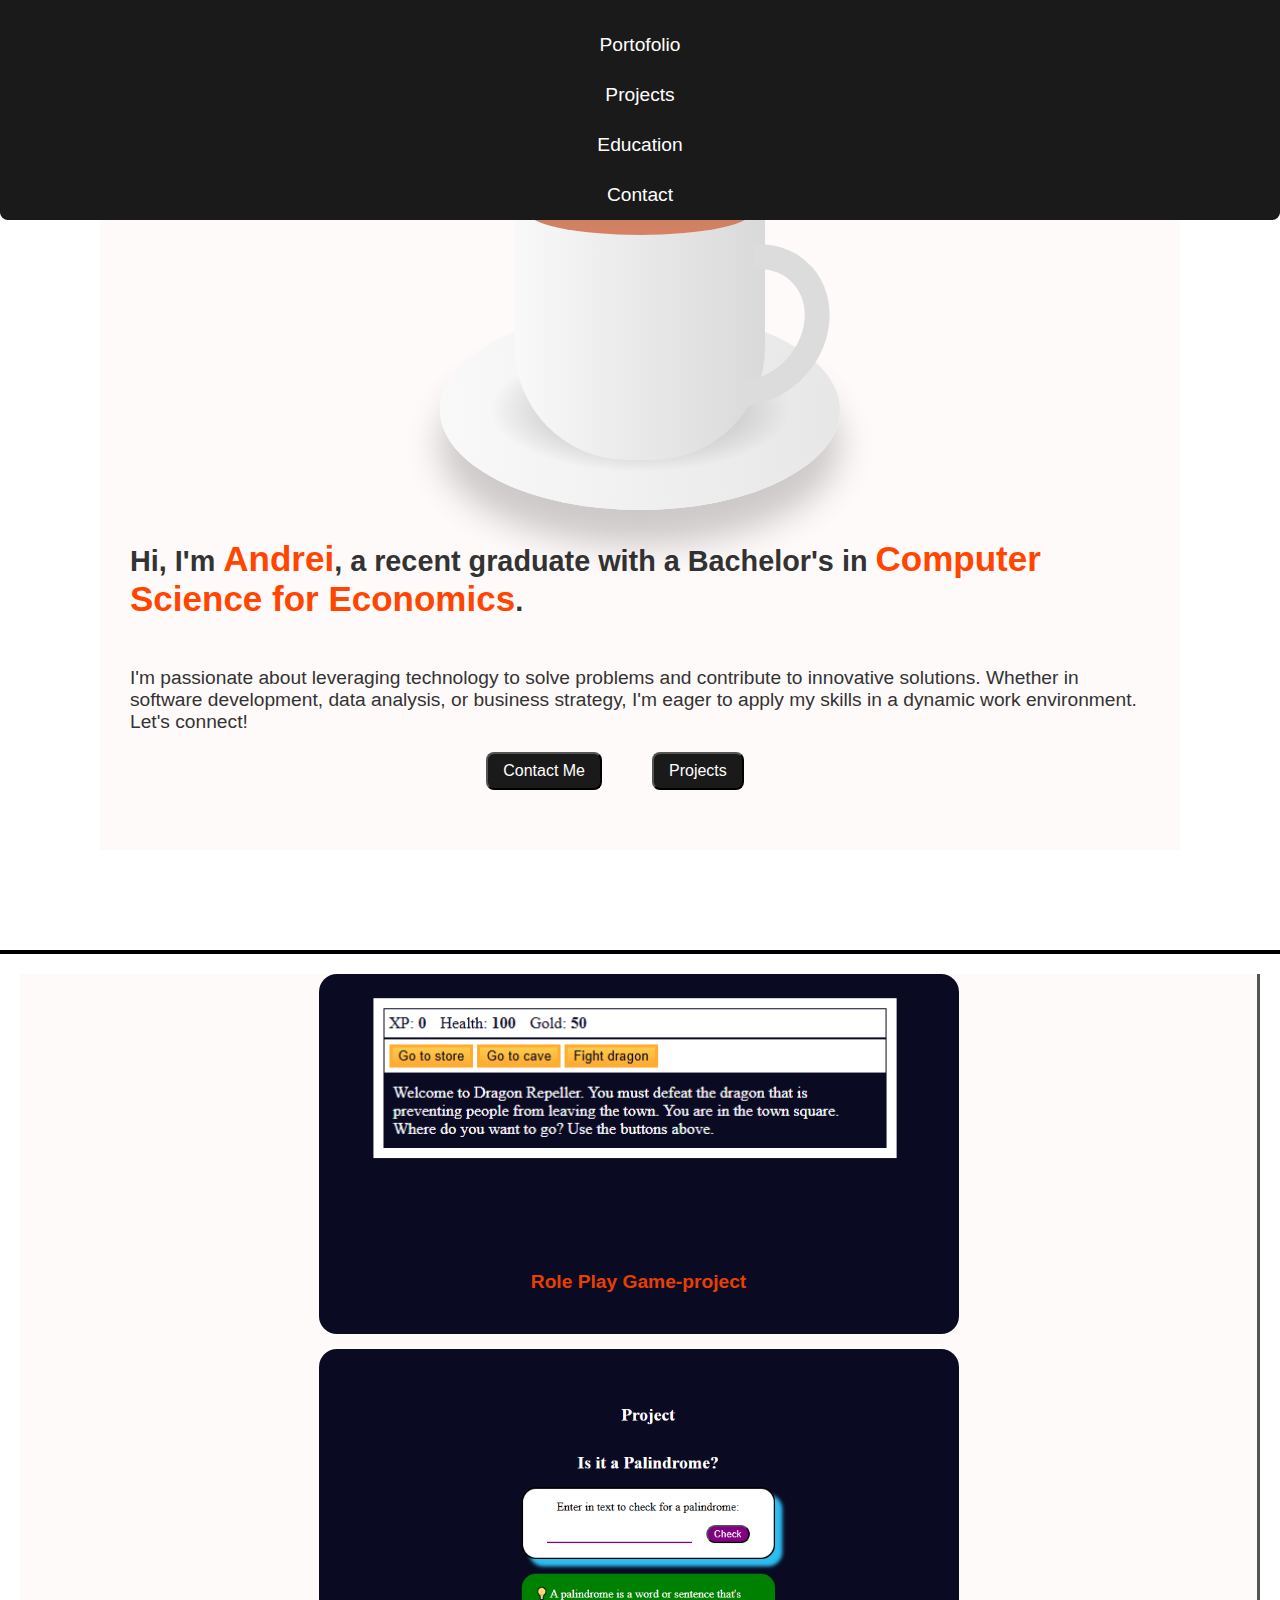
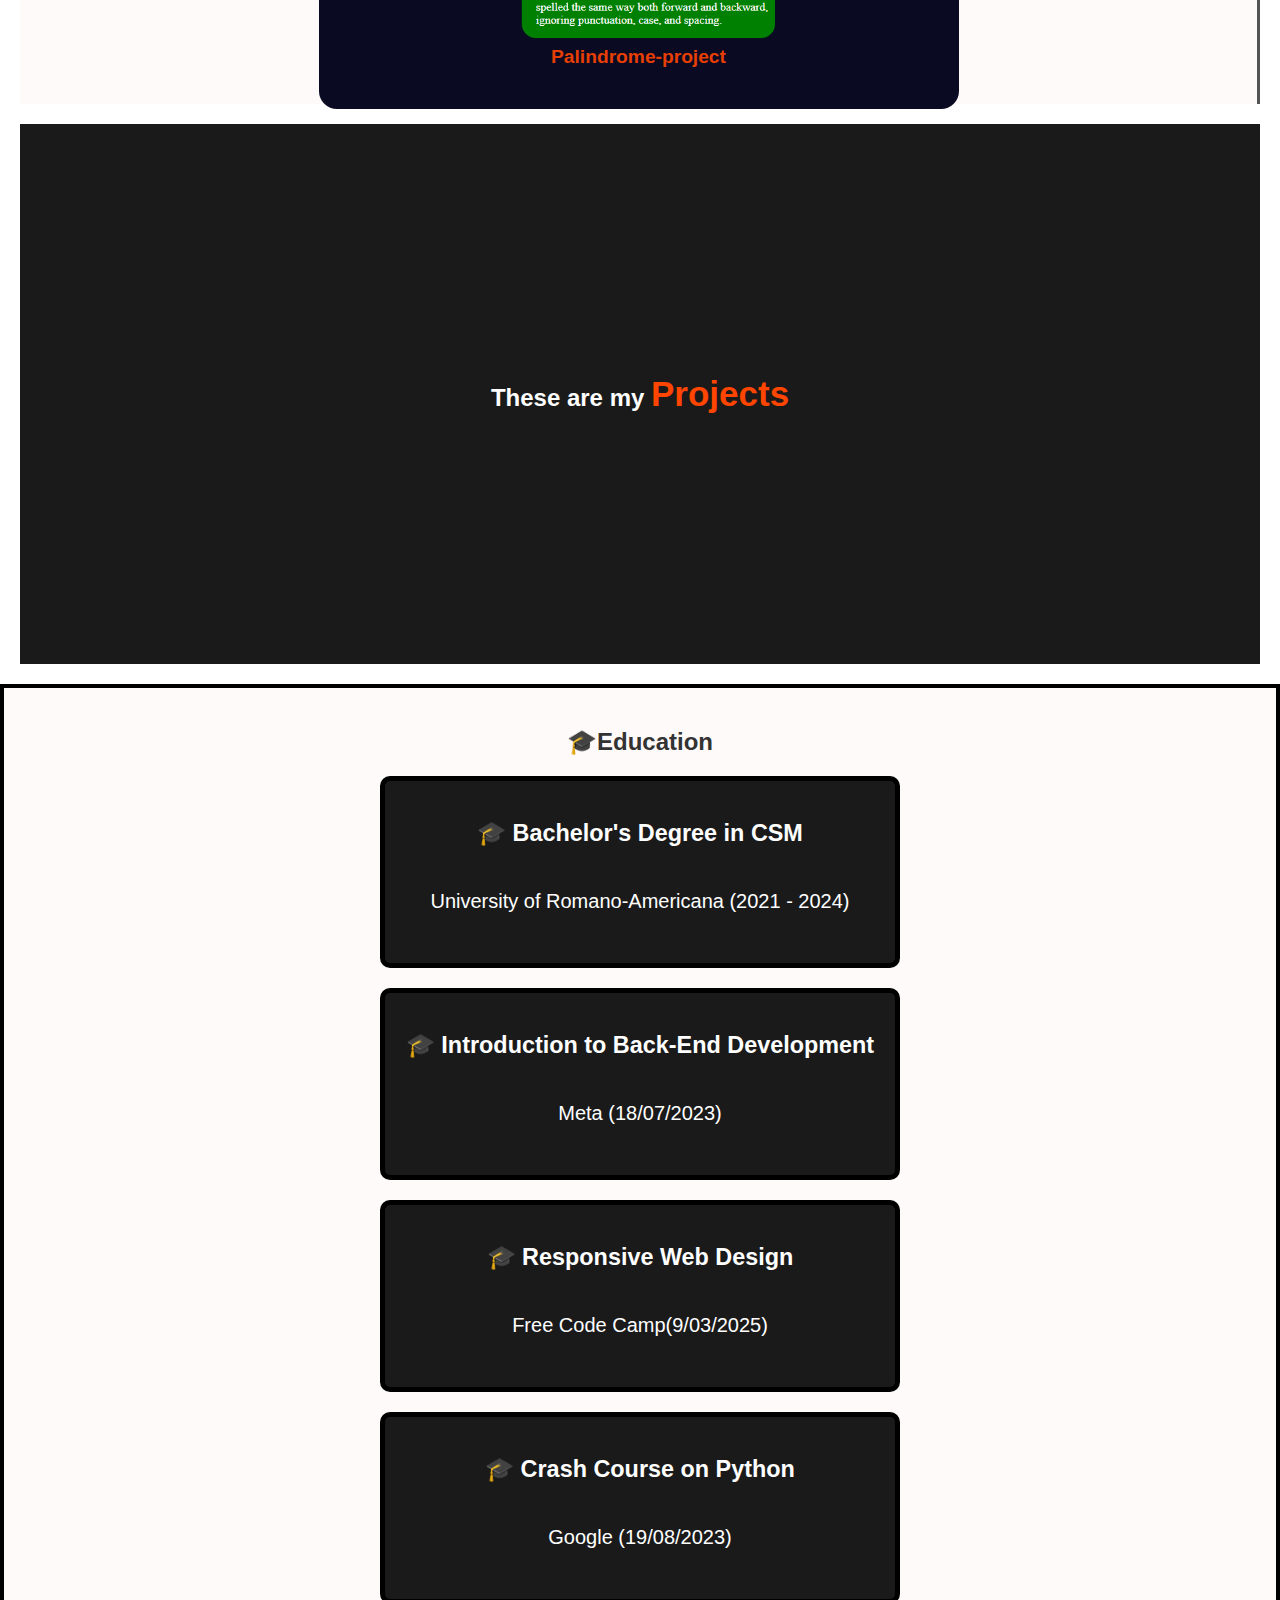
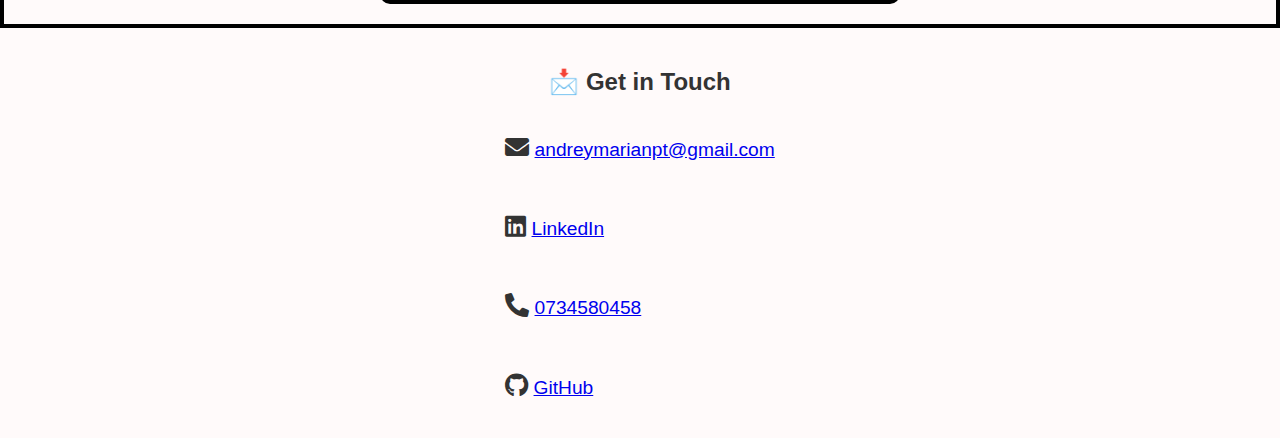
<file: index.html>
<!DOCTYPE html>
<html lang="en">
<head>
  <meta charset="UTF-8" />
    <meta name="viewport" content="width=device-width, initial-scale=1.0" />
<link href="https://fonts.googleapis.com/css?family=Anton%7CBaskervville%7CRaleway&display=swap" rel="stylesheet"/>
    <link rel="stylesheet" href="https://cdnjs.cloudflare.com/ajax/libs/font-awesome/5.15.4/css/all.min.css">
    <link rel="stylesheet" href="Portofoli_webPape.css"></link>
    <title>Web Page Portfolio</title>
</head> 


<body>
    <header class="hero">
      <nav id="navbar">
        <ul>
      <a class="nav-link" href="#main-content"><li>Portofolio</li></a>
      <a class="nav-link" href="#Project-section"><li>Projects</li></a>
      <a class="nav-link" href="#Education-section"><li>Education</li></a>
      <a class="nav-link" href="#Contact"><li>Contact</li></a>
          <ul> 
      </nav>
</header>
<main>
<section id="main-content">
<div class="about-me">
<div class="welcome-paragraph coffe">
    <div class="container">
        <div class="plate"></div>
        <div class="cup">
          <div class="top">
            <div class="vapour">
              <span style="--i:1;"></span>
              <span style="--i:3;"></span>
              <span style="--i:16;"></span>
              <span style="--i:5;"></span>
              <span style="--i:13;"></span>
              <span style="--i:20;"></span>
              <span style="--i:6;"></span>
              <span style="--i:7;"></span>
              <span style="--i:10;"></span>
              <span style="--i:8;"></span>
              <span style="--i:17;"></span>
              <span style="--i:11;"></span>
              <span style="--i:12;"></span>
              <span style="--i:14;"></span>
              <span style="--i:2;"></span>
              <span style="--i:9;"></span>
              <span style="--i:15;"></span>
              <span style="--i:4;"></span>
              <span style="--i:19;"></span>
            </div>
            <div class="circle">
              <div class="tea"></div>
            </div>
          </div>
        </div>
        <div class="handle"></div>
      </div>
</div>


<div class="welcome-paragraph">
  <h3> Hi, I'm <span  class="Important-words">Andrei</span>, a recent graduate with a Bachelor's in <span  class="Important-words">Computer Science for Economics</span>.
  </h3>
  <p>I'm passionate about leveraging technology to solve problems and contribute to innovative solutions. Whether in software development, data analysis, or business strategy, I'm eager to apply my skills in a dynamic work environment. Let's connect!</p>
     <div class="buttons">
      <a href="#Contact"><button class="button contactMe">Contact Me</button></a>
      <a href="#Project-section"><button class="button Projects">Projects</button></a>
  </div>
</div>

 
</div>
</section>


<section id="Project-section">

  <div class="Projects-container" >
    <div class="Project-part">
      <a class="project-tile" href="rpg_game/"><img src="rpg_game/rpg.PNG" style="max-width: 30.6vw; height:42vh;" ></a>
      <h2 class="text-description">Role Play Game-project</h2>
      
    </div>
    <div class="Project-part">
    <a class="project-tile" href="Palindrome/"><img src="Palindrome/palindrome.png" style="max-width: 30.6vw; height: 42vh;"></a>
    <h2 class="text-description">Palindrome-project</h2>
  </div>
  </div>
<div class="Project-description">
  <h2>These are my <span class="Important-words" class="Important-words">Projects</span></h2>
</div>
</section>

<section id="Education-section">
  <h2>🎓Education</h2>
  <div id="container-Education">
 <a href="MARIAN_ANDREI.pdf" class="certificate-link"  target="_blank">
<div class="event">
    <h3>🎓 Bachelor's Degree in CSM</h3>
    <p>University of Romano-Americana (2021 - 2024)</p>
</div>
</a>
<a href="https://coursera.org/share/2860b9974a18bd6547139c3c5ffaa376" class="certificate-link" target="_blank">
<div class="event">
    <h3>🎓 Introduction to Back-End Development</h3>
    <p>Meta (18/07/2023)</p>
</div>
</a>
<a href="https://www.freecodecamp.org/certification/AndreyMarian/responsive-web-design" class="certificate-link" target="_blank">
<div class="event">
  <h3>🎓 Responsive Web Design</h3>
    <p>Free Code Camp(9/03/2025)</p>
</div>
</a>
<a href="https://coursera.org/share/dc5ed6aa15c3110e957b0a73c88249a0" class="certificate-link" target="_blank">
<div class="event">
  <h3>🎓 Crash Course on Python</h3>
    <p>Google (19/08/2023)</p>
</div>
</a>
</div>
</section>

<footer id="Contact">
  <h2>📩 Get in Touch</h2>
  <div class="contact-container">
    <div class="contact-em">
      <p>
        <i class="fas fa-envelope"></i>
        <a href="mailto:andreymarianpt@gmail.com">andreymarianpt@gmail.com</a>
      </p>
    </div>
    <div class="contact-em">
      <p>
        <i class="fab fa-linkedin"></i>
        <a href="https://www.linkedin.com/in/andrei-marian-2327a2223/" target="_blank">LinkedIn</a>
      </p>
    </div>
    <div class="contact-em">
      <p>
        <i class="fas fa-phone-alt"></i>
        <a href="tel:0734580458">0734580458</a>
      </p>
    </div>
    <div class="contact-em">
      <p>
        <i class="fab fa-github"></i>
        <a href="https://github.com/AndreyMarianPT/myPortofolio" target="_blank">GitHub</a>
      </p>
    </div>
  </div>
</footer>


</main>
</body>
</file>
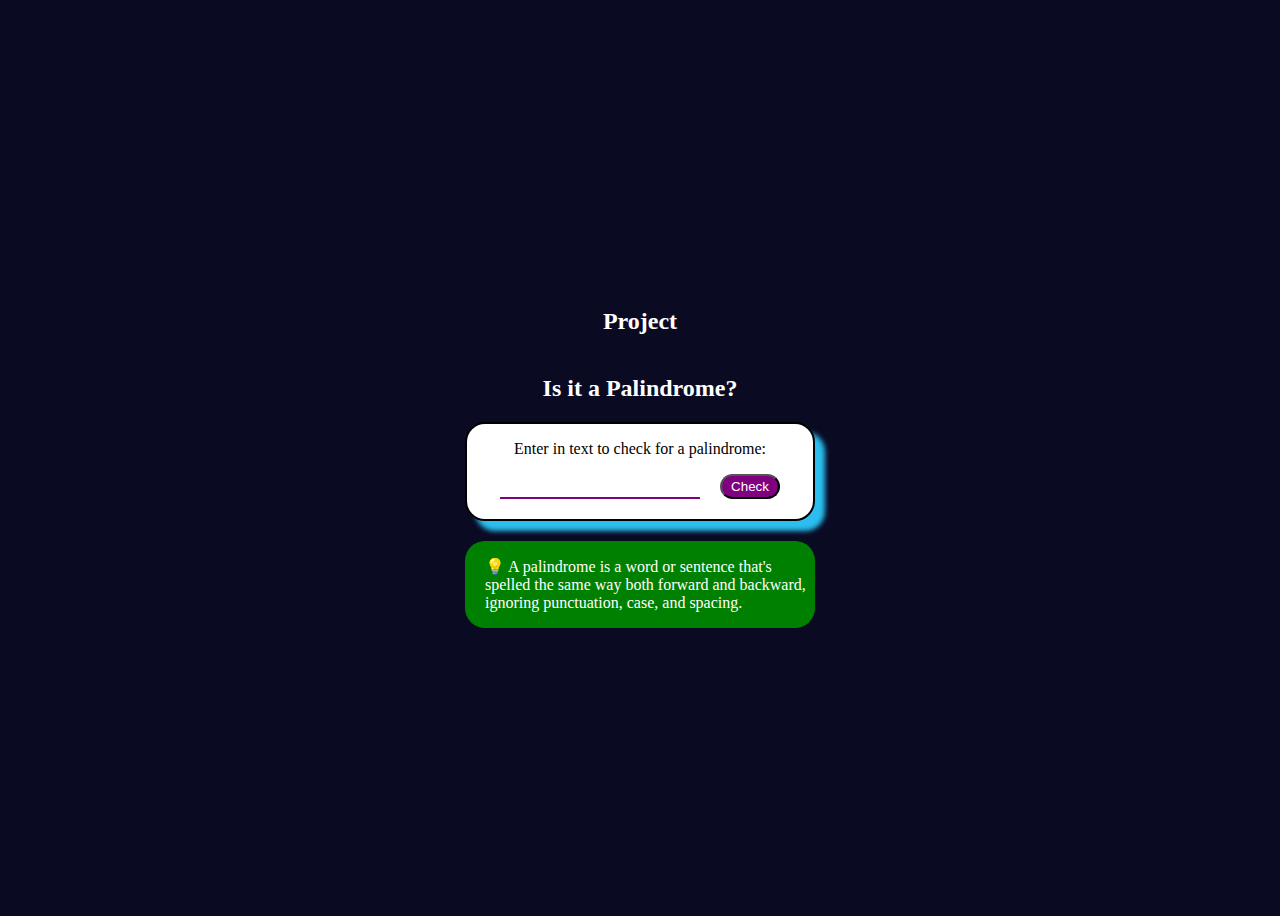
<file: Palindrome/index.html>
<!DOCTYPE html>
<html>
<meta charset="UTF-8" />
    <meta name="viewport" content="width=device-width, initial-scale=1.0" />
<link rel="stylesheet" href="palindrome_project.css">
<head>
</head>

<body>
  <main id="container">
<section id="center-page">
<div class="center-container">
<h2>Project</h2>
</div>
<div class="center-container">
<h2>Is it a Palindrome?</h2>
</div>
<div class="polindrom">
  <p id="result">Enter in text to check for a palindrome:</p>
  <div class="Important">
  <input id="text-input">
  <button id="check-btn">Check</button>
  </div>
</div>
<div id="Pharagraph">
  <p id="text"><span role="img" aria-label="light-bulb">💡</span>
A palindrome is a word or sentence that's spelled the same way both forward and backward, ignoring punctuation, case, and spacing.
  </p>
</div>
</section>
</main>
</body>

<script src="palindrome.js"></script>
</html>
</file>
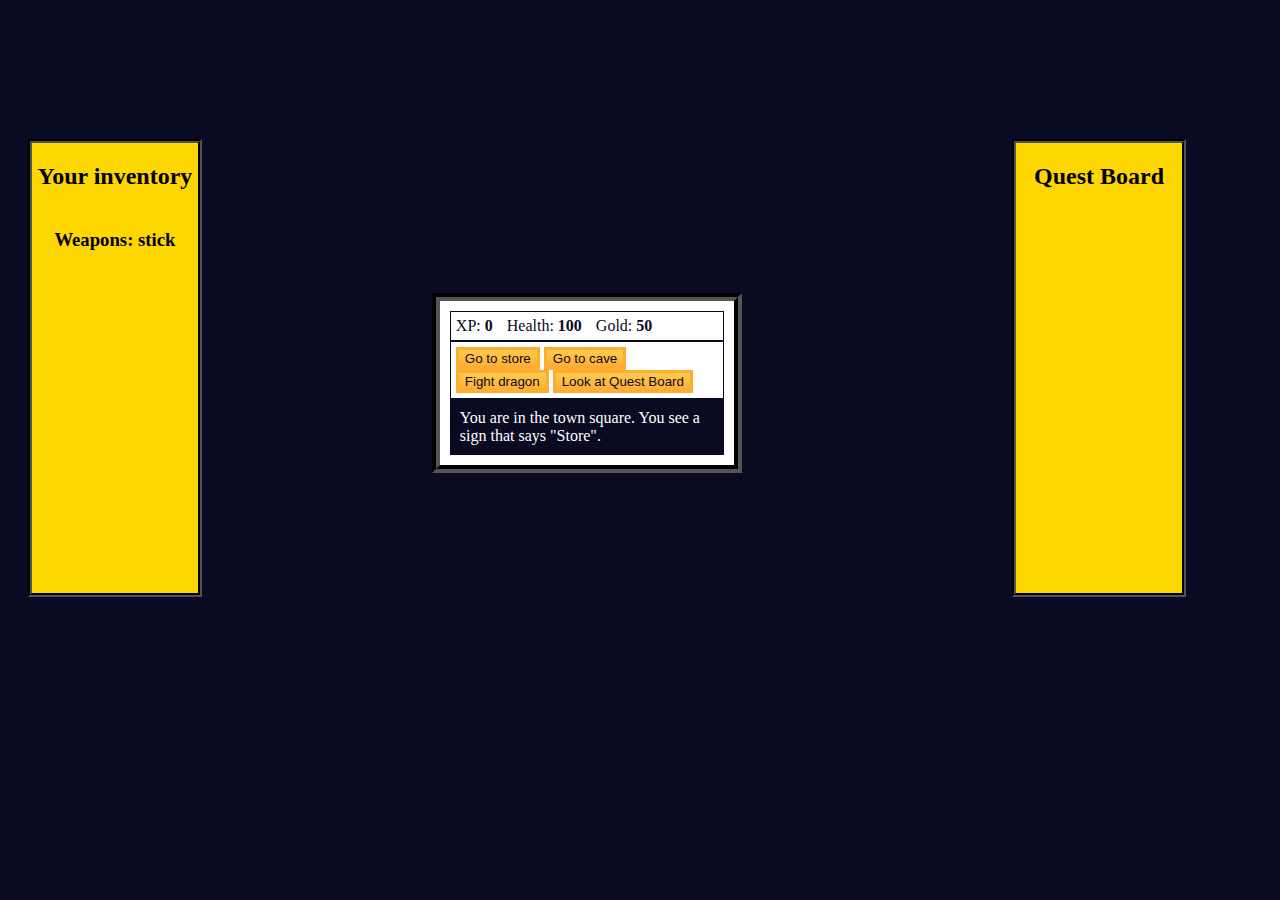
<file: rpg_game/index.html>
<!DOCTYPE html>
<html lang="en">
  <head>
    <meta charset="utf-8">
    <link rel="stylesheet" href="rpg.css">
    <title>RPG - Dragon Repeller</title>
  </head>
  <body>
    <section id="The-games">
      <div class="Menu">
      <div id="Your-items">
        <h2>Your inventory</h2>
        <h3 id="items"></h3>
        <p id="Items-Description"></p>
      </div>
      </div>
    <div id="game">
      <div id="stats">
        <span class="stat">XP: <strong><span id="xpText">0</span></strong></span>
        <span class="stat">Health: <strong><span id="healthText">100</span></strong></span>
        <span class="stat">Gold: <strong><span id="goldText">50</span></strong></span>
      </div>
      <div id="controls">
        <button id="button1">Go to store</button>
        <button id="button2">Go to cave</button>
        <button id="button3">Fight dragon</button>
      </div>
      <div id="monsterStats">
        <span class="stat">Monster Name: <strong><span id="monsterName"></span></strong></span>
        <span class="stat">Health: <strong><span id="monsterHealth"></span></strong></span>
      </div>
      <div id="text">
        Welcome to Dragon Repeller. You must defeat the dragon that is preventing people from leaving the town. You are in the town square. Where do you want to go? Use the buttons above.
      </div>
    </div>
    <div class="Menu">
    <div id="quest-choice">
    <h2>Quest Board</h2>
    <h3 id="quest"></h3>
    <p id="quest-Description"></p>
    </div>
    </div>
    </section>
    <script src="./rpg.js"></script>
  </body>
</html>
</file>
<file: Portofoli_webPape.css>
:root{
    --background-style: #1A1A1A;
    --background-text: #FFFAFA;  
    --background-hover: #3498DB; 
    --card-bg: #2C2C2C;         
    --hover-glow: rgba(52, 152, 219, 0.5); 
    --color-text:white;
    --color-text-important:orangered;
      
      }
      
      
      
      html{
        box-sizing: border-box;
  
      }
      *{
        box-sizing:inherit;
        list-style-type: none;
      }
      body{
        font-family: 'Inter', sans-serif; 
        color: #333; 
        margin:0;
        padding:0;
      }
     
       h3 {
        font-family: 'Poppins', sans-serif;  
        font-weight: 700;
      }
      
      #navbar{  
        display: flex;
        justify-content: flex-end; 
        background-color: var(--background-style);
        box-shadow: 0 2px 6px rgba(255, 255, 255, 0.1);
        position:fixed;
        width:100%;  
        z-index:3;
        top:0;  
        left:0;
        height:9%;
      
      }
      #navbar>ul>a{
        display:flex;
        align-items:center;
        margin:40px;
        padding:30px;
        font-size:1.3rem;
        height:100%;
        color:var(--color-text);
        transition: background-color 0.6s ease, transform 0.1s ease;
      }
      #navbar>ul>a:hover{
        background:var(--background-hover);
        cursor:pointer;
      }
      #navbar>ul
      {
        margin:0;
        display:flex;
        min-height:100%;
        align-items:center;
  
        
      }


      #main-content{
        display:flex;
        justify-content: flex-start;
        flex-direction: column;
      
        width:100%;
        height:100%;
      }
.about-me{
    display:flex;
    flex-direction: row;
    width:100%;
    justify-content: center;
    align-items: center;
    padding:100px;
    background-color: var(--background-text);
}

.welcome-paragraph{
    display:flex;
    justify-content: flex-end;
    flex-direction: column;
    padding:200px;
   

}
.welcome-paragraph h3{
    font-size: 2.2rem;
    
}
.welcome-paragraph>p{
font-size: 1.5rem;
}
.button{
padding:10px;
position:relative;
margin-right:50px;
border-radius:8px;
font-size: 1em;
background-color: var(--background-style);
color:var(--color-text);

}
button:hover{
    background-color: var(--color-text-important);
    cursor: pointer;
    transition: background-color 0.3s ease, transform 0.1s ease;
}
button:active{
    background-color: red;
    transform: scale(0.95);
}

.coffe{
    flex-direction:row;
    justify-content: flex-start;
    border:20px solid black;
    border-radius:50%;
    max-width:45rem;
    justify-content: center;
    position:relative;
    left:-5em;
    background-color: Whitesmoke;

}
.welcome-paragraph .buttons{
    display:flex;
    flex-direction: row;
    justify-content: center;
   
}
      .container{
        position: relative;
        top: 50px;
        
    }

    .cup{
        position: relative;
        width: 280px;
        height: 300px;
        background: linear-gradient(to right,#f9f9f9, #d9d9d9);
        border-bottom-left-radius: 45%;
        border-bottom-right-radius: 45%;
        max-width: 250px;
        max-height: 250px;
    }
    .top{
        position: absolute;
        top: -30px;
        left: 0;
        width: 100%;
        height: 60px;
        background: linear-gradient(to right,#f9f9f9, #d9d9d9);
        border-radius: 50%;
    }
    .circle{
        position: absolute;
        top: 5px;
        left: 10px;
        width: calc(100% - 20px);
        height: 50px;
        background: linear-gradient(to left,#f9f9f9, #d9d9d9);
        border-radius: 50%;
        box-sizing: border-box;
        overflow: hidden;
    }
    .tea{
        position: absolute;
        top: 20px;
        left: 0;
        width: 100%;
        height: 100%;
        background: linear-gradient(#c57e65,#e28462);
        border-radius: 50%;
    }
    .handle{
        position: absolute;
        top: 30px;
        right: -60px;
        width: 150px;
        height: 170px;
        border: 25px solid #dcdcdc;
        border-left: 25px solid transparent;
        border-bottom: 25px solid transparent;
        border-radius: 50%;
        transform: rotate(42deg);
         max-width: 250px;
        max-height: 250px;
    }
    .plate{
        position: absolute;
        bottom: -50px;
        left: 50%;
        transform: translateX(-50%);
        width: 450px;
        height: 200px;
        background: linear-gradient(to right, #f9f9f9, #e7e7e7);
        border-radius: 50%;
        box-shadow: 0 35px 35px rgba(0, 0, 0, 0.2);
        max-width: 400px;
        max-height: 250px;
    }
    .plate::before{
        content: '';
        position: absolute;
        top: 10px;
        left: 10px;
        right: 10px;
        bottom: 10px;
        border-radius: 50%;
        background: linear-gradient(to right, #f9f9f9, #e7e7e7);
    }
    .plate::after{
        content: '';
        position: absolute;
        top: 30px;
        left: 30px;
        right: 30px;
        bottom: 30px;
        background: radial-gradient(rgba(0,0,0,0.2) 25%, transparent, transparent);
        border-radius: 50%;
    }
    .vapour{
        position: relative;
        display: flex;
        z-index: 1;
        padding: 0 20px;
    }
    .vapour span {
        position: relative;
        bottom: 50px;
        display: block;
        margin: 0 2px 50px;
        min-width: 8px;
        height: 120px;
        background: #fff;
        border-radius: 50%;
        animation: animate 5s linear infinite;
        opacity: 0;
        filter: blur(8px);
        animation-delay: calc(var(--i) * -0.5s);
    }
    @keyframes animate {
        0%{
            transform: translateY(0) scaleX(1);
            opacity: 0;
        }
        15%{
            opacity: 1;
        }
        50%{
            transform: translateY(-150px) scaleX(5);
        }
        95%{
            opacity: 0;
        }
        100%{
            transform: translateY(-300px) scaleX(10);
        }
    }
    
#Project-section
{
display: flex;
justify-content: center;

align-items: center;
border-top: 4px solid black;

}

.Project-description{
display: flex;
justify-content: center;
align-items: center;
width: 100%;
min-height: 60vh;
background-color: var(--background-style);

color:var(--color-text);
}
span{
    color:var(--color-text-important);
    font-family: "Gill Sans", sans-serif;
    font-size: 35px;
}
.Projects-container{
display: flex;
justify-content: center;
align-items: center;
height: 100%;
width: 100%;
background-color: var(--background-text);
min-height: 60vh; 
border-right:3px inset black;
gap:20px;

}

.Project-part{
    display: flex;
    justify-content: center;
    align-items: center;
    margin-right:10px;
    margin-left: 10px;
    border:2px solid black;
    height: 100%;
    width:100%;
    border-radius:20px;
    flex-direction: column;
}
.project-tile>img{
    border-radius:18px;  
    height:100%;
   
}
.project-tile{
    max-width: 50vw;
    min-height:40vh;
    
}
.project-tile:hover{
    box-shadow:  -6px -22px var(--color-text-important);
    transition: box-shadow 0.6s ease, transform 0.1s ease;
    border-radius: 20px;
}
.text-description{
display: flex;
justify-content: center;
align-items: center;
position: relative;
opacity: 0.9;
top:-122px;
height:100px;
margin-bottom: -125px;
border-radius: 16px;
border-top: 2px solid black;
color:var(--color-text-important);
background-color: var(--background-style);
width: 100%;
}

#Education-section{
    display:flex;
    justify-content: center;
    flex-direction: column;
    align-items: center;
    background-color: var(--background-text);
    border:4px solid black;
}
.event{
display:flex;
 align-items: center;
flex-direction: column;
border:5px solid black;
border-radius: 10px;
height: 12rem;
background-color: var(--background-style);
color:var(--color-text);
max-width:26em;
min-width: 26em;
}

.event:hover{
 
    box-shadow:  16px -22px var(--color-text-important);
    transform: scale(0.95);
    transition: box-shadow 0.6s ease, transform 0.1s ease;
}
#container-Education{
display:flex;
flex-direction: row;
min-height:30vh;
align-items: center;
gap:20px;
}

footer{
    display:flex;
    justify-content: center;
    flex-direction: column;
    align-items: center;
    background-color: var(--background-text);
}
.certificate-link{
    text-decoration: none;
}
.certificate-link:focus,
.certificate-link:visited {
    text-decoration: none;
    outline: none; 
}

.contact-container {
    display: flex;
    justify-content: center;
    flex-direction: row;
    gap: 20px;
}

@media (max-width: 1500px) {

    #navbar > ul {
        flex-direction: column; 
        width: 100%; 
        background-color: var(--background-style); 
        max-height: 300px;
        margin-top: 20px; 
        padding:0; 
        border-radius: 10px; 
        min-height: 200px;
    }

    #navbar > ul > a {
        flex-direction: column; 
        justify-content: center; 
        width: 100%; 
        padding:0; 
        margin:0;
        background-color: var(--background-style); 
        font-size: 1.2rem; 
        color: var(--color-text); 
        text-decoration: none; 
        border-radius: 8px; 
        cursor: pointer; 
        transition: all 0.3s ease; 
    }

    #navbar > ul > a:hover {
        background-color: var(--background-hover);
        transform: scale(1.05); 
        box-shadow: 0 2px 6px rgba(0, 0, 0, 0.2); 
    }
    
    #main-content {
        padding: 100px;
        flex-direction: column;
        max-height: auto;
    }

    .about-me {
        flex-direction: column;
        padding: 10px 10px;
        max-height: auto;
        min-height: auto;
    }

    .welcome-paragraph {
        padding: 50px 20px;
        flex-direction: column;
    }

    .welcome-paragraph h3 {
        font-size: 1.8rem; 
    }

    .welcome-paragraph > p {
        font-size: 1.2rem; 
    }

    .button {
        padding: 8px 15px; 
        font-size: 1rem;
    }

    
    .coffe {
        max-width: 100%;
        max-height: 100%;
        margin-left: 0;
        left: 0;
        border:none;
        background-color: var(--background-text);
    }

    
    #Project-section {
        flex-direction: column;
        justify-content: center;
        align-items: center;
        padding: 20px;
        
    }

    .Projects-container {
        flex-direction: column;
        justify-content: center;
        align-items: center;
        gap: 20px;
        margin-bottom: 20px;
        
    }

    .Project-part {
        width: 100%;
        max-width: 50vw; 
        flex-direction: column;
        border:none;
    }

    .project-tile > img {
        width: 100%;
        min-width: 50vw;
        max-width: 50vw;
        max-height: 40vh;
        object-fit: cover;
    }
  .project-tile:hover{
    box-shadow:none;
    transform: scale(0.95);
    transition: box-shadow 0.6s ease, transform 0.1s ease;
    border:none;
  }

    .Project-description {
        text-align: center;
        padding: 20px;
        
    }

    .text-description { 
        font-size: 1.2rem;
        padding: 10px;
        background-color: rgba(0, 0, 0, 0);
        border: none;
          
    }
    
    #Education-section {
        padding: 20px;
        flex-direction: column;
    }

    #container-Education {
        flex-direction: column;
        align-items: center;
        gap: 20px;
    }

    .event {
        max-width: 90%;
        flex-direction: column;
        padding: 15px;
        font-size: 20px;
    }

    .event:hover {
        box-shadow: 40px -10px var(--color-text-important);
        transform: scale(0.98);
    }

    
    footer {
        padding: 20px;
    }

    .contact-container {
        flex-direction: column;
        gap: 15px;
    }

    .contact-em {
        font-size: 1.2rem; 
    }

    .contact-em i {
        font-size: 1.5rem; 
    }
}
</file>
<file: Palindrome/palindrome_project.css>
*{
    box-sizing:border-box;
    
    }
    
    
    body{
      background-color:#0a0a23;
      color:white;
    }
    #container{
     display: flex;
      justify-content: center;
      align-items: center;
      min-height: 100vh; 
      margin: 0px;
      padding: 0px;
    }
    
    .center-container{
      display:flex;
    justify-content:center;
      
      
      }
    .polindrom{
    display:flex;
    flex-direction:column;
    background-color:white;
     box-shadow: 10px 10px 5px rgb(43, 190, 239);
     border-radius:20px;
     min-height:80px;
     max-width:400px;
     justify-content:center;
     border:2px solid black;
    }
    #Pharagraph{
      position:relative;
    display:flex;
    background-color:green;
      border-radius:20px;
      min-height:50px;
      max-width:350px;
      margin-top:20px;  
    }
    .Important
    {
      position:relative;
      top:-20px;
      display:flex;
      justify-content:center;
      gap:20px;
      
    }
    #text{
      display:block;
      position:relative;
      margin-left: 20px;
    }
    #text-input{
      min-width:200px;
      border: none;
      border-bottom: 2px solid purple;
    }
    #check-btn{
      background-color:purple;
      border-radius:20px;
      min-width:60px;
      min-height:25px;
      color:white;
    }
    #check-btn:active{
      background-color:#702963;
      transition: background-color 0.3s ease, transform 0.1s ease;
    }
    
    #result{
      display:flex;
      justify-content:center;
      color:black;
      padding-top:20px;
      position:relative;
      top:-20px;
    }
</file>
<file: rpg_game/rpg.css>
body {
  background-color: #0a0a23;
}

#text {
  background-color: #0a0a23;
  color: #ffffff;
  padding: 10px;
}
#The-games{
  display: flex;
  justify-content: center;
  align-items: center;  
  min-height:80vh;
  width:100%;
  min-width:110vw;
  max-width:110vw;
}
#game {
  display: flex;
  flex-direction: column;
  max-width: 500px;
  max-height: 400px;
  background-color: #ffffff;
  color: #ffffff;
  margin: 30px auto 0px;
  padding: 10px;
  border:8px groove black;
  margin-right: 250px;
}

#controls,
#stats {
  border: 1px solid #0a0a23;
  padding: 5px;
  color: #0a0a23;
}

#monsterStats {
  display: none;
  border: 1px solid #0a0a23;
  padding: 5px;
  color: #ffffff;
  background-color: #c70d0d;
}

.stat {
  padding-right: 10px;
}

button {
  cursor: pointer;
  color: #0a0a23;
  background-color: #feac32;
  background-image: linear-gradient(#fecc4c, #ffac33);
  border: 3px solid #feac32;
}

.Menu{
  display:flex;
  background-color: #FFD700;
  margin:20px;
  border:4px groove black;
  width:20vw;
  min-height:50vh;
  margin-right: 230px;
  flex-direction: column;
}
#quest-choice{
  display: flex;
  flex-direction: column;
  align-items: center;
}

#Your-items{
  display:flex;
  flex-direction: column;
  align-items: center;
}
</file>
